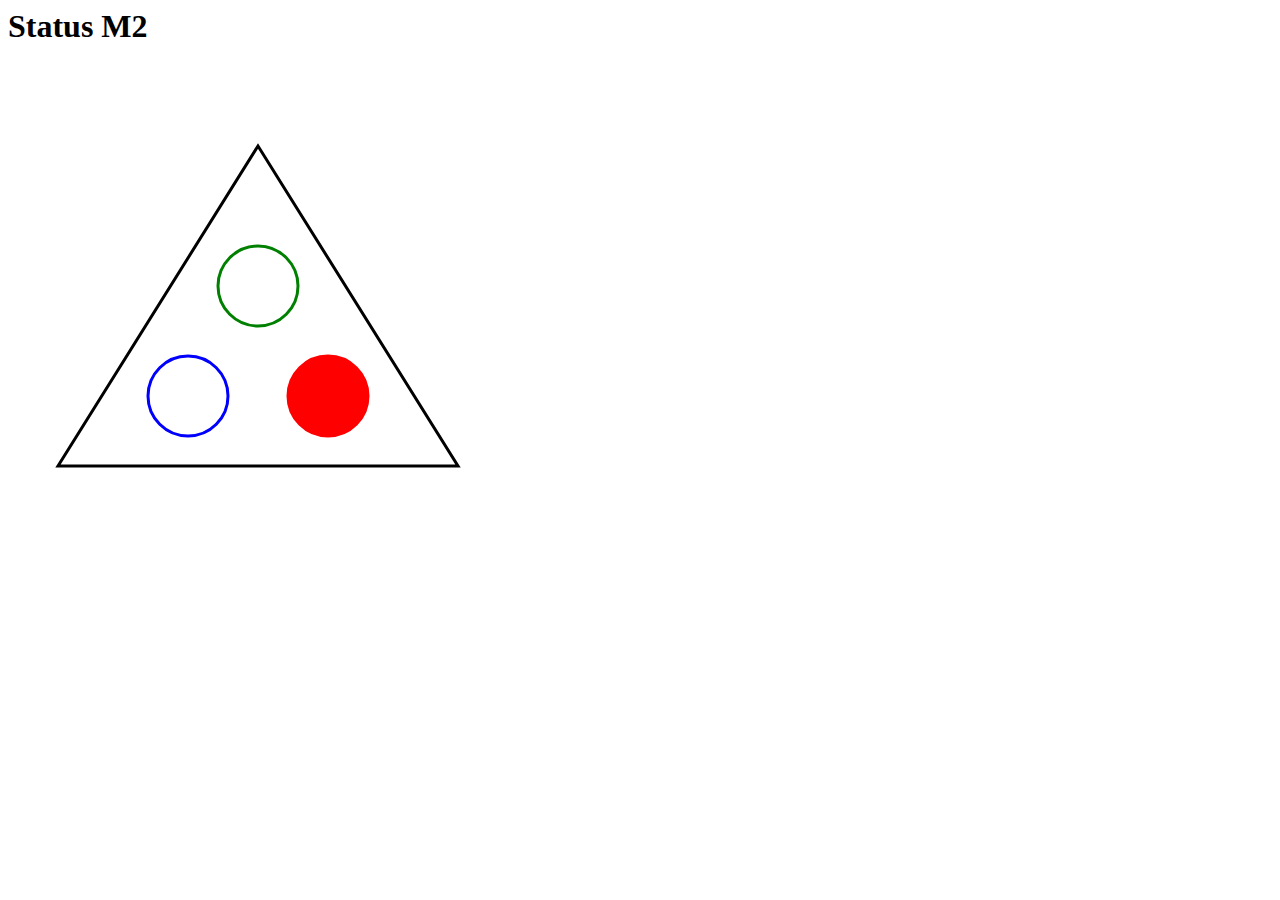
<file: netz-daten-strom/public/ampel.html>
<html>
<head>
</head>
<body>
<h1>Status M2</h1>
<svg height="500" width="500">
  <polygon points="250,80 50,400 450,400" stroke-width="3"  fill="white" stroke="black" class="triangle"></polygon>	
  <circle cx="320" cy="330" r="40" stroke="red" stroke-width="3" fill="red"></circle>
  <circle cx="250" cy="220" r="40" stroke="green" stroke-width="3" fill="white"></circle>
  <circle cx="180" cy="330" r="40" stroke="blue" stroke-width="3" fill="white"></circle>
</svg>
</body>
</html>
</file>
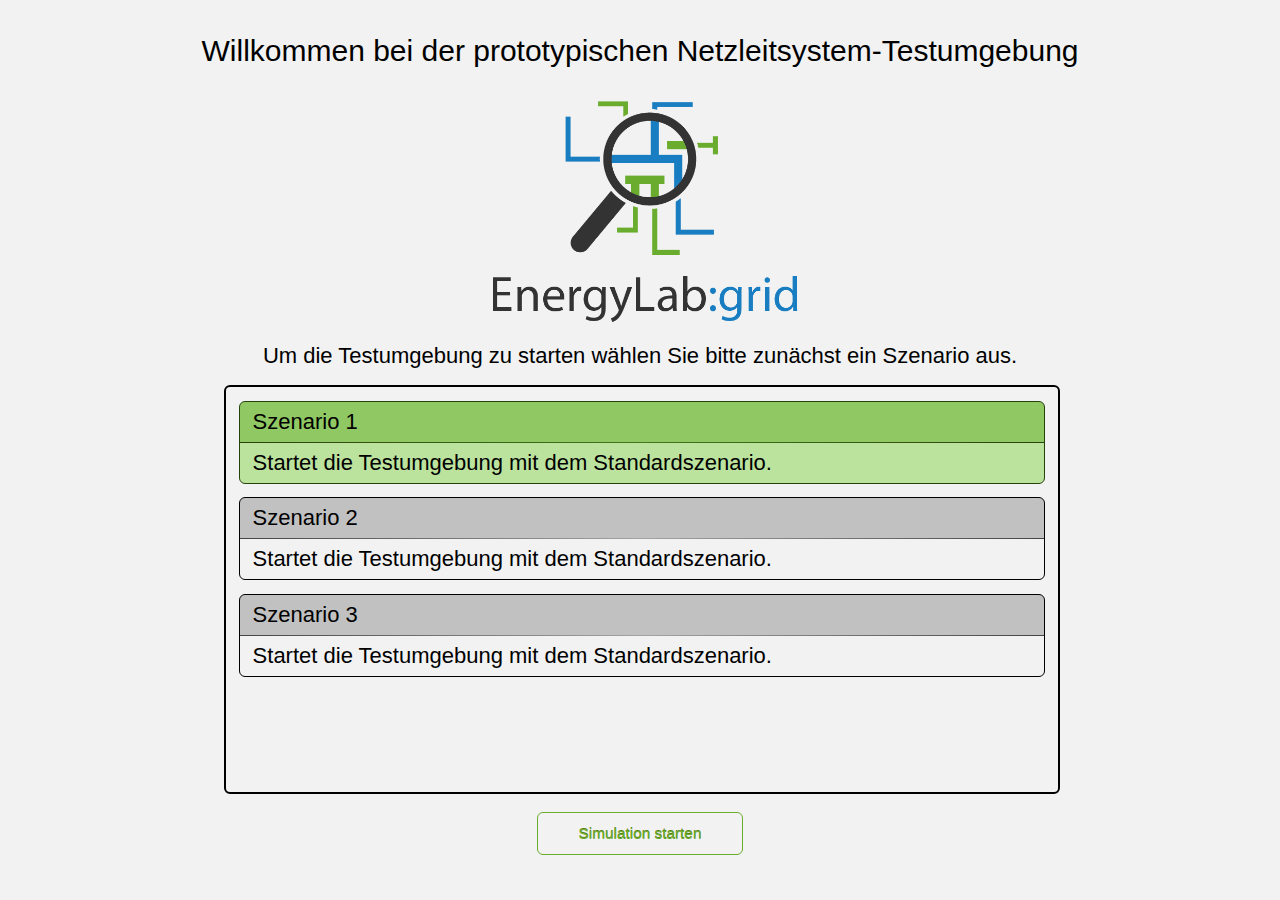
<file: netz-daten-strom/public/grid/html/scenarios.html>
<!DOCTYPE html>
<html lang="en" xmlns="http://www.w3.org/1999/xhtml">

<!-- On this page you can choose the different scenarios given from the api -->

<head>

    <meta charset="utf-8" />
    <meta name="author" content="Bachelorprojekt 2017/18">
    <meta name="robots" content="noindex,nofollow">

    <link rel="shortcut icon" type="image/x-icon" href="../res/img/favicon.png">

    <link rel="stylesheet" href="../css/reset.css">
    <link rel="stylesheet" href="../css/main.css">
    <link rel="stylesheet" href="../css/scenarios.css">

    <script src="../js/scenarios.js"></script>
    <script src="../js/tutorial.js"></script>

    <title>Netzleitsystem-Testumgebung - Szenarien</title>

</head>


<body onload="onLoad()">


	
	<h1 class="welcome-title">
		Willkommen bei der prototypischen Netzleitsystem-Testumgebung
	</h1>
	</div>
	
	<div class="project-logo"></div>
	
	<div class="text-medium center">
		Um die Testumgebung zu starten wählen Sie bitte zunächst ein Szenario aus.
	</div>
	
	<!-- Scenario list -->
	<div class="scroll-box" id="scenarioList">
	</div>

	<!-- Button -->
	<div class="center">
	<a href="#" id="btn0" onclick="getSelectedElement()">
	<button type="submit" class="menu-button-green center">
     	<span>Simulation starten</span>
	</button>
	</a>
	</div>

</body>

</html>
</file>
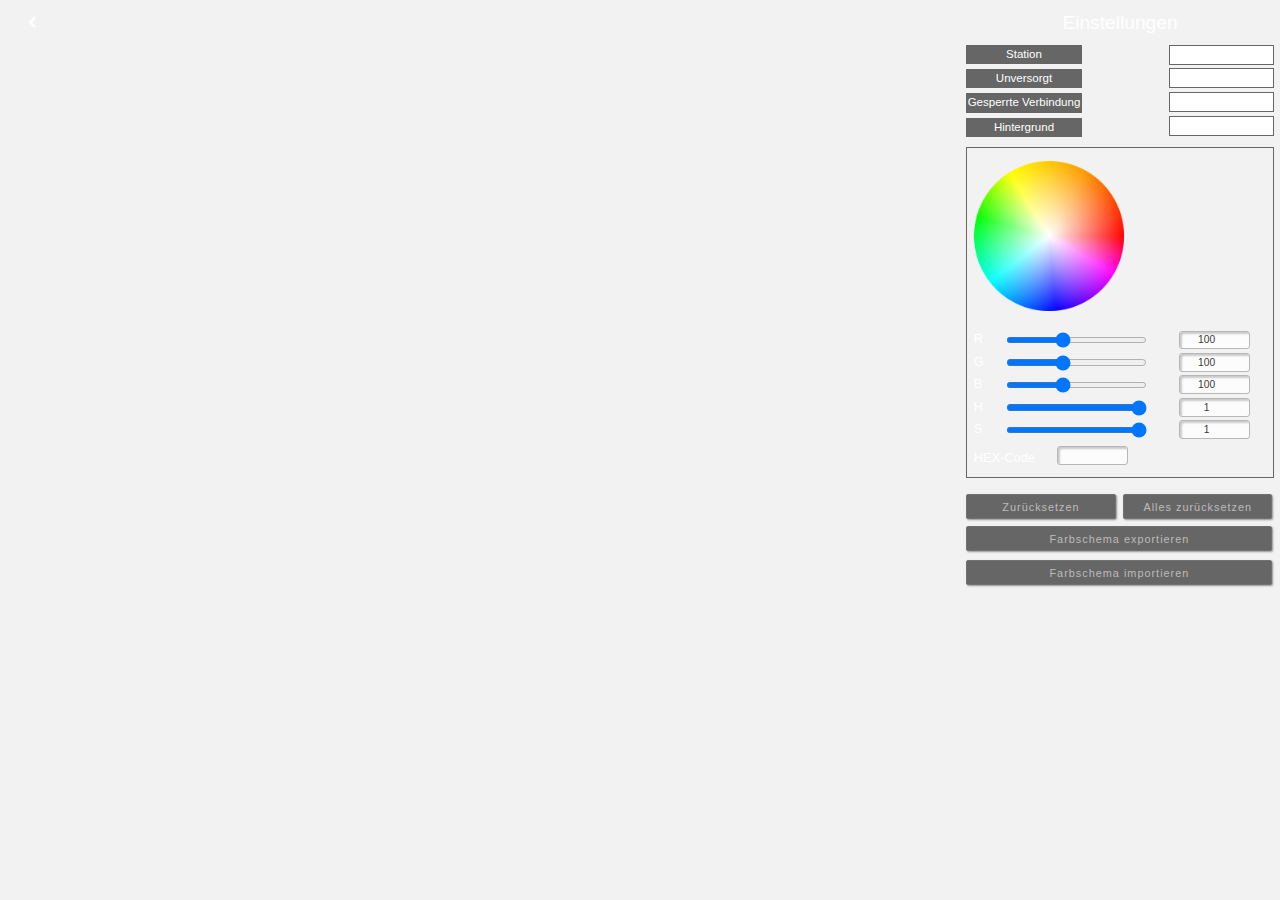
<file: netz-daten-strom/public/grid/html/settings.html>
<!DOCTYPE html>
<html lang="en" xmlns="http://www.w3.org/1999/xhtml">

<!-- Here you should be able to change colors in the diagram -->

<head>

    <meta charset="utf-8" />
    <meta name="author" content="Bachelorprojekt 2017/18">
    <meta name="robots" content="noindex,nofollow">

    <link rel="shortcut icon" type="image/x-icon" href="../res/img/favicon.png">

    <link rel="stylesheet" href="../css/reset.css">
    <link rel="stylesheet" href="../css/main.css">
    <link rel="stylesheet" href="../css/settings.css">


    <script src="../frameworks/jquery.js"></script>
    <script src="../res/img/colorPicker.js"></script>
    <script src="../js/settings.js"></script>


   <!-- Links for API -->
    <script type="text/javascript" src="http://netzdatenstrom.imis.uni-luebeck.de:2403/dpd.js"></script>
    <script type="text/javascript" src="http://netzdatenstrom.imis.uni-luebeck.de:2403/store.js"></script>
    <script type="text/javascript" src="http://netzdatenstrom.imis.uni-luebeck.de:2403/netzDatenStrom.js"></script>
    <script type="text/javascript" src="../js/api.js"></script>
    <script src="../js/home.js"></script>

    <script src="../js/api.js"></script>
    <script src="../js/home.js"></script>

    <title>Netzleitsystem-Testumgebung - Einstellungen</title>

</head>


<body>


    <!-- This is the container for the navbar -->
    <div id="navbar" class="sidebar">
       <div id="backButtonLink"><a href="home.html"><div id="backButton"></div></a></div>
    </div>

    <!-- Dialog for saving a colorsheme-->
    <div id="saveDialog" class="dialog">
        <div class="dialogTitle"><p>Farbschema speichern</p></div>
        <div class="dialogContent">
            <p>Bitte geben Sie einen Namen für das Farbschema an:</p>
            <input type="text" name="SchemeName" id="schemeName" class="text-input">
            <br>
            <div class="dialogButtons">
                <button id="dialogSaveSchemeBtn" class="button-green-dark">Speichern</button>
                <button id="dialogAbortSaveBtn" class="button-red-dark">Abbrechen</button>
            </div>
        </div>
    </div>

    <!-- Dialog for loading a colorsheme-->
    <div id="loadDialog" class="dialog">
        <div class="dialogTitle"><p>Farbschema laden</p></div>
        <div class="dialogContent">
            <p>Bitte wählen Sie ein Farbschema aus:</p>
            <select name="SelectSchemeName" id="schemeNameSelect">

            </select>
            <br>
            <div class="dialogButtons">
                <button id="dialogLoadSchemeBtn" class="button-blue-dark">Laden</button>
                <button id="dialogAbortLoadBtn" class="button-red-dark">Abbrechen</button>
            </div>
        </div>
    </div>

    <div id="saveDialogNameDouble" class="dialog">
        <div class="dialogTitle"><p>Achtung</p></div>
        <div class="dialogContent">
            <p>Ein Farbschema mit diesem Namen existiert bereits. Möchten Sie dieses überschreiben?</p>

            <br>
            <div class="dialogButtonsOverride">
                <button id="dialogSaveSchemeName" class="button-green-dark">Überschreiben</button>
                <button id="dialogAbortSaveName" class="button-red-dark">Abbrechen</button>
            </div>
        </div>
    </div>


    <div id="diasableBackground"></div>



    <!--This is the container for the energy grid. Leave this empty.-->
    <div id="grid-container">

    	<iframe id="iFrameGrid" src="grid.html?s=1" height="100%" width="100%"></iframe>

    </div>

    <!--This is the container for the sidebar-->
    <div id="sidebar-container" class="sidebar">


        <!-- Title -->
        <div id="heading">
            <h1>Einstellungen</h1>
        </div>

        <!-- Container for the current status of the selected element -->
        <div id="previewOfElement">
            <div id="selectedElement"><p id="selectedElementP-tag">Station</p></div>
            <div id="currentColor"></div>
            <div id="standardStation"><p>Unversorgt</p></div>
            <div id="standardStationColor"></div>
            <!--
            <div id="standardConnection"><p>unversorgte Verbindung</p></div>
            <div id="standardConnectionColor"></div>
            -->
            <div id="disabledConnection"><p>Gesperrte Verbindung</p></div>
            <div id="disabledConnectionColor"></div>
            <div id="backgroundGrid"><p>Hintergrund</p></div>
            <div id="backgroundGridnColor"></div>
        </div>


        <!-- Container for the colorpicker -->
        <div id="colorpicker">
            <!-- Colorcircle -->
            <div id="containerCanvas">
                <canvas id="myCanvas" height="150" width="150"></canvas>
            </div>
            <!-- Inputfields for rgb-Values-->
            <div id="colorSliders">
                <p id="rbgLabelR" class="rbgLabel">
                    R
                    <span class="tooltiptext">Farbintensität Rot</span>
                </p><input id="rgb-Red" type="range" min="0" max="255" name="red" class="rgbInput " value="100">
                <input id="rgb-Red-value" type="number" min="0" max="255" class="rgbValue text-input" value="100">
                <br>
                <p id="rbgLabelG" class="rbgLabel">
                    G
                    <span class="tooltiptext">Farbintensität Grün</span>
                </p><input id="rgb-Green" type="range" min="0" max="255" name="green" class="rgbInput" value="100">
                <input id="rgb-Green-value" type="number" min="0" max="255" class="rgbValue text-input" value="100">
                <br>
                <p id="rbgLabelB" class="rbgLabel">
                    B
                    <span class="tooltiptext">Farbintensität Blau</span>
                </p><input id="rgb-Blue" type="range" min="0" max="255" name="blue" class="rgbInput" value="100">
                <input id="rgb-Blue-value" type="number" min="0" max="255" class="rgbValue text-input" value="100">
                <br>
                <p id="rbgLabelH" class="rbgLabel">
                    H
                    <span class="tooltiptext">Helligkeit</span>
                </p><input id="rgb-Alpha" type="range" min="0.0" max="1.0" step="0.01" name="contrast" class="rgbInput" value="1">
                <input id="rgb-Alpha-value" type="number" min="0.0" max="1.0" step="0.01" class="rgbValue text-input" value="1">
                <br>
                <p id="rbgLabelS" class="rbgLabel">
                    S
                    <span class="tooltiptext">Sättigung</span>
                </p><input id="rgb-Saturation" type="range" min="0.0" max="1.0" step="0.01" name="contrast" class="rgbInput" value="1">
                <input id="rgb-Saturation-value" type="number" min="0.0" max="1.0" step="0.01" class="rgbValue text-input" value="1">
                <br>
                <p id="rbgLabelHex">HEX-Code</p><input id="rgb-Hex-value" class="text-input" type="text">
            </div>
        </div>
        <br>
        <!-- Container for the reset-buttons -->
        <div id="resetButtons">
            <button id="resetCurrentElement" class="button-red-dark">Zurücksetzen</button>
            <button id="resetAllElements" class="button-red-dark">Alles zurücksetzen</button>
        </div>
        <!-- Container for colorsheme-buttons -->
        <div id="schemeButtons">
            <button id="saveScheme" class="button-green-dark">Farbschema exportieren</button>
            <button id="loadScheme" class="button-blue-dark">Farbschema importieren</button>
        </div>
    </div>
</body>

</html>
</file>
<file: netz-daten-strom/public/grid/css/main.css>
/*
    This css file contains main colors for texts
    backgrounds and form elements
    Global Styles here
*/


/*
    General
*/
body {
    font-family: Calibri, Helvetica, Arial, Geneva, sans-serif;
    background-color: #f2f2f2;
}

a {
    color: black;
    text-decoration: none;
}

    a:hover {
        color: #667992;
    }

.sidebar {
    background-color: #f2f2f2;
}

/*
  header
*/
#navbar {
  position: absolute;
  top: 0;
  left: 0;
  right: 0;
  height: 60px;
  padding-top: 10px;
}

.nds-header-navbarstripe {
  background-image: linear-gradient(to right, rgba(121, 182, 28, 1)0%, rgba(2, 129, 196, 1)75%);
  height: 2px;
  top: 56px;
  position: relative;
}

/*
    Graphics
*/
.project-logo {
    background: rgba(0, 0, 0, 0.00) url("../res/img/project_logo.png") no-repeat center center;
    background-size: contain;
}


/*
    Texts
*/
@media all and (min-width: 1000px) {
    .welcome-title {
        font-size: 30px;
        text-align: center;
    }
}

@media all and (max-width: 1000px) {
    .welcome-title {
        font-size: 3vw;
        text-align: center;
    }
}


/*
    menu buttons on light background
*/
.menu-button-blue, .menu-button-green, .menu-button-black {
    -webkit-box-sizing: content-box;
    -moz-box-sizing: content-box;
    box-sizing: content-box;
    cursor: pointer;
    margin: 5px;
    font-size: 2.5vh;
    padding: 0.75em 1em;
    border: 1px solid #f2f2f2;
    text-align: center;
    -o-text-overflow: clip;
    text-overflow: clip;
    background: #f2f2f2;
    text-shadow: 0 -1px 0 rgb(91,129,17);
}

    .menu-button-blue:hover, .menu-button-green:hover, .menu-button-black:hover {
        border: 1px solid #c6c6c6;
        background: rgba(234,234,234,1);
        -webkit-box-shadow: 0 0 5px 1px rgba(0,0,0,0.28);
        box-shadow: 0 0 5px 1px rgba(0,0,0,0.28);
        -webkit-transition: all 200ms cubic-bezier(0.42, 0, 0.58, 1) 10ms;
        -moz-transition: all 200ms cubic-bezier(0.42, 0, 0.58, 1) 10ms;
        -o-transition: all 200ms cubic-bezier(0.42, 0, 0.58, 1) 10ms;
        transition: all 200ms cubic-bezier(0.42, 0, 0.58, 1) 10ms;
    }

    .menu-button-blue:active, .menu-button-green:active, .menu-button-black:active {
        background: #f2f2f2;
        -webkit-box-shadow: 0 1px 4px 0 rgb(65,105,23) inset;
        box-shadow: 0 1px 4px 0 rgb(65,105,23) inset;
        -webkit-transition: none;
        -moz-transition: none;
        -o-transition: none;
        transition: none;
    }

.menu-button-blue {
    color: #197DC1;
}

.menu-button-green {
    color: #6AAC2E;
}

.menu-button-black {
    color: #000000;
}

/*
    standard buttons for dark background
*/
.button-red-dark, .button-green-dark, .button-blue-dark, .button-grey-dark {
    -webkit-box-sizing: content-box;
    -moz-box-sizing: content-box;
    box-sizing: content-box;
    cursor: pointer;
    margin: 0 20px;
    padding: 5px 10px;
    font-size: medium;
    border: 1px solid #727272;
    -webkit-border-radius: 2px;
    border-radius: 2px;
    color: #bcbcbc;
    text-align: center;
    -o-text-overflow: clip;
    text-overflow: clip;
    letter-spacing: 1px;
    -webkit-box-shadow: 1px 1px 2px 0 rgba(0,0,0,0.4);
    box-shadow: 1px 1px 2px 0 rgba(0,0,0,0.4);
    -webkit-transition: background-color 0.3s cubic-bezier(0, 0, 0, 0), color 0.3s cubic-bezier(0, 0, 0, 0), width 0.3s cubic-bezier(0, 0, 0, 0), border-width 0.3s cubic-bezier(0, 0, 0, 0), border-color 0.3s cubic-bezier(0, 0, 0, 0);
    -moz-transition: background-color 0.3s cubic-bezier(0, 0, 0, 0), color 0.3s cubic-bezier(0, 0, 0, 0), width 0.3s cubic-bezier(0, 0, 0, 0), border-width 0.3s cubic-bezier(0, 0, 0, 0), border-color 0.3s cubic-bezier(0, 0, 0, 0);
    -o-transition: background-color 0.3s cubic-bezier(0, 0, 0, 0), color 0.3s cubic-bezier(0, 0, 0, 0), width 0.3s cubic-bezier(0, 0, 0, 0), border-width 0.3s cubic-bezier(0, 0, 0, 0), border-color 0.3s cubic-bezier(0, 0, 0, 0);
    transition: background-color 0.3s cubic-bezier(0, 0, 0, 0), color 0.3s cubic-bezier(0, 0, 0, 0), width 0.3s cubic-bezier(0, 0, 0, 0), border-width 0.3s cubic-bezier(0, 0, 0, 0), border-color 0.3s cubic-bezier(0, 0, 0, 0);
}

    .button-red-dark:hover, .button-green-dark:hover, .button-blue-dark:hover, .button-grey-dark:hover {
        -webkit-box-shadow: 1px 1px 2px 0 rgba(0,0,0,0.5);
        box-shadow: 1px 1px 2px 0 rgba(0,0,0,0.5);
    }

    .button-red-dark:active, .button-green-dark:active, .button-blue-dark:active, .button-grey-dark:active {
        -webkit-box-shadow: 1px 1px 1px 0 rgba(0,0,0,0.5) inset;
        box-shadow: 1px 1px 1px 0 rgba(0,0,0,0.5) inset;
        -webkit-transition: background 200ms cubic-bezier(0.42, 0, 0.58, 1) 1ms;
        -moz-transition: background 200ms cubic-bezier(0.42, 0, 0.58, 1) 1ms;
        -o-transition: background 200ms cubic-bezier(0.42, 0, 0.58, 1) 1ms;
        transition: background 200ms cubic-bezier(0.42, 0, 0.58, 1) 1ms;
    }

/* Use for deleting purpose */
.button-red-dark {
    background: #666666;
}

    .button-red-dark:hover {
        background: #664848;
    }

    .button-red-dark:active {
        background: #662e2e;
    }

/* Use for saving purpose */
.button-green-dark {
    background: #666666;
}

    .button-green-dark:hover {
        background: #4b6648;
    }

    .button-green-dark:active {
        background: #2e6631;
    }

/* Use for loading purpose */
.button-blue-dark {
    background: #666666;
}

    .button-blue-dark:hover {
        background: #3b4b89;
    }

    .button-blue-dark:active {
        background: #3c4368;
    }

/* Use for standard purpose */
.button-grey-dark {
    background: #666666;
}

    .button-grey-dark:hover {
        background: #676767;
    }

    .button-grey-dark:active {
        background: #606060;
    }

/*
    input field
*/
.text-input {
    display: inline-block;
    -webkit-box-sizing: content-box;
    -moz-box-sizing: content-box;
    box-sizing: content-box;
    padding: 7px 10px;
    border: 1px solid #b7b7b7;
    -webkit-border-radius: 3px;
    border-radius: 3px;
    color: rgba(58,58,58,1);
    -o-text-overflow: clip;
    text-overflow: clip;
    background: rgba(252,252,252,1);
    -webkit-box-shadow: 2px 2px 2px 0 rgba(0,0,0,0.2) inset;
    box-shadow: 2px 2px 2px 0 rgba(0,0,0,0.2) inset;
    text-shadow: 1px 1px 0 rgba(255,255,255,0.66);
    -webkit-transition: all 200ms cubic-bezier(0.42, 0, 0.58, 1);
    -moz-transition: all 200ms cubic-bezier(0.42, 0, 0.58, 1);
    -o-transition: all 200ms cubic-bezier(0.42, 0, 0.58, 1);
    transition: all 200ms cubic-bezier(0.42, 0, 0.58, 1);
}

    .text-input:hover {
        border: 1px solid #a3a3a3;
        background: rgba(255,255,255,1);
        -webkit-transition: all 100ms cubic-bezier(0.42, 0, 0.58, 1);
        -moz-transition: all 100ms cubic-bezier(0.42, 0, 0.58, 1);
        -o-transition: all 100ms cubic-bezier(0.42, 0, 0.58, 1);
        transition: all 100ms cubic-bezier(0.42, 0, 0.58, 1);
    }

    .text-input:focus {
        border: 1px solid #197DC1;
        -webkit-box-shadow: 4px 4px 4px 0 rgba(0,0,0,0.2) inset;
        box-shadow: 4px 4px 4px 0 rgba(0,0,0,0.2) inset;
        -webkit-transition: all 50ms cubic-bezier(0.42, 0, 0.58, 1);
        -moz-transition: all 50ms cubic-bezier(0.42, 0, 0.58, 1);
        -o-transition: all 50ms cubic-bezier(0.42, 0, 0.58, 1);
        transition: all 50ms cubic-bezier(0.42, 0, 0.58, 1);
    }

/*
	Tutorial
*/
#tutorial-container {
	position: absolute;
	left: 2.5%;
	right: 2.5%;
	top: 5%;
	bottom: 5%;
	width: 95%;
	height: 90%;
	-webkit-box-shadow: 9px 19px 49px -13px rgba(0,0,0,0.28);
    -moz-box-shadow: 9px 19px 49px -13px rgba(0,0,0,0.28);
    box-shadow: 9px 19px 49px -13px rgba(0,0,0,0.28);
	display: none;
	overflow: hidden;
}

.tutorial-header {
	width: 100%;
	height: 4.2%;
	min-height: 28px;
	background-color: lightgray;
	text-align: center;
}

#close-tutorial{
	width: 1.5vw;
	height: 1.5vw;
	background: url("../res/img/close.svg") no-repeat;
	background-size: 75% 75%;
}

#close-tutorial:hover {
    width: 1.5vw;
    height: 1.5vw;
    background: url("../res/img/close_hover.png") no-repeat;
    background-size: 75% 75%;
}

#link-tutorial {
	width: 0.1vw;
	margin-right:1.5vw;
	margin-top:0.75vh;
}

#info-btn{
	margin-top: 1.2vh;
	width: 1.5vw;
	height: 1.5vw;
	background: url("../res/img/info_black.png") no-repeat;
	background-size: 100% 100%;
}

#info-btn:hover {
    margin-top: 1.2vh;
    width: 1.5vw;
    height: 1.5vw;
    background: url("../res/img/info_hover.png") no-repeat;
    background-size: 100% 100%;
}

#link-info{
	width: 0.1vw;
	margin-right:3.2vw;
}

.right {
	float: right;
}

@media all and (min-width: 1000px) {
    .tutorial-title {
        padding-top: 5px;
        font-size: 30px;
    }
}

@media all and (max-width: 1000px) {
    .tutorial-title {
        padding-top: 5px;
        font-size: 3vw;
    }
}
</file>
<file: netz-daten-strom/public/grid/css/scenarios.css>
/*
    The stylesheet for the scenarios page
*/

/*
    General
*/
.line { 
    border: 0; 
    height: 1px;
    background-image: linear-gradient(to right, #444444, #a4a4a4, #444444);
}

.line-selected { 
    border: 0; 
    height: 1px;
    background-image: linear-gradient(to right, #26430b, #46751b, #26430b);
}

.scroll-box {
	width: 65vw;
    height: 45vh;
	overflow-y: auto;
	border: 2px solid black;
	border-radius: 6px;
	margin: 2vh 17.5vw 1vh 17.5vw;
}

.box {
	border: 1px solid black;
	background: linear-gradient(to bottom, #c1c1c1 0%, #c1c1c1 50%, #f2f2f2 0%, #f2f2f2 50%);
	margin: 1.5vh 1vw 1.5vh 1vw;
	border-radius: 6px;
}

.box-selected {
	border: 1px solid #26430b;
	background: linear-gradient(to bottom, #90c864 0%, #90c864 50%, #bce39e 0%, #bce39e 50%);
	margin: 1.5vh 1vw 1.5vh 1vw;
	border-radius: 6px;
}

.center {
	text-align: center;
}

.left {
	float: left;
}

.deselect ::selection {
    background: transparent;
    color: inherit;
}
.deselect ::-moz-selection {
    background: transparent;
    color: inherit;
}
.deselect {
    -ms-user-select: none;
    -webkit-user-select: none;
    -moz-user-select: none;
    user-select: none;
}

/*
    Graphics
*/
.project-logo {
    width: 70vw;
    height: 28vh;
    margin: 2vh 15vw 1vh 15vw;
}

/*
	Texts
*/
.welcome-title {
         margin: 4vh 15vw 0vh 15vw;
    }

@media all and (min-width: 1000px) {
	.text-medium {
		font-size: 22px;
		margin: 1vh 1vw 1vh 1vw;
	}
}

@media all and (max-width: 1000px) {
    .text-medium {
	font-size: 2.2vw;
	margin: 1vh 1vw 1vh 1vw;
    }
}

/*
	Buttons
*/
.menu-button-green {
	font-size: 1.2vw;
	margin: 1vh 40vw 1vh 40vw;
	width: 13.5vw;
	border: #6aac2e 1px solid;
	border-radius: 6px;
}

#close-btn{
	margin-top: 1.2vh;
	width: 1vw;
	height: 1vw;
	background: url("../res/img/backSymbol_black.png") no-repeat;
	background-size: 100% 100%;
}

#close-btn:hover {
    margin-top: 1.2vh;
    width: 1vw;
    height: 1vw;
    background: url("../res/img/backSymbol_hover.png") no-repeat;
    background-size: 100% 100%;
}

#link-btn{
	width: 0.1vw;
	margin-left:2vw;
}
</file>
<file: netz-daten-strom/public/grid/css/settings.css>
/*
    The stylesheet for the settings page
*/


/*
	Body
*/
body, html {
	height: 100%;
}


/*
	Grid
*/
#grid-container {
    left: 0;
    right: 20%;
    top: 4%;
    bottom: 0;
    width: 75%;
    height: 96%;
    position: absolute;
    overflow:hidden;
}

/*
	Navbar 
*/

#navbar {
	position: absolute;
    height:4%;
	top: 0;
	left: 0;
	right: 0;
}

#backButton{
	margin-top: 0.5vw;
	width: 1vw;
	height: 1vw;
	background: url("../res/img/backSymbol.png") no-repeat;
	background-size: 100% 100%;
}

#backButton:hover {
    margin-top: 0.5vw;
    width: 1vw;
    height: 1vw;
    background: url("../res/img/backSymbol_hover.png") no-repeat;
    background-size: 100% 100%;
}

#backButtonLink{
	width: 0.1vw;
	margin-left:2vw;
}
/*
	Sidebar
*/

#heading{
	text-align: center;
	font-size: 1.5vw;
	color: white;
	margin-top: 1vw;
	margin-bottom: 1vw;
}

#sidebar-container {
	width: 25%;
	height: 100%;
	position: absolute;
	right: 0;
	left: 75%;
	bottom: 0;
	top: 0;
	z-index: 1;
	display: block;
}

#previewOfElement{
	color: white;
}

    #previewOfElement p {
        padding-top: 0.3vw;
    }

#selectedElement {
    left: 2%;
    position: absolute;
    text-align: center;
    height: 1.5vw;
    width: 9vw;
    font-size: 0.9vw;
    background-color: #666666;
}

#standardStation {
    left: 2%;
    position: absolute;
    text-align: center;
    height: 1.5vw;
    width: 9vw;
    font-size: 0.9vw;
    background-color: #666666;
    margin-top: 1.9vw;
}
/*
#standardConnection {
    left: 2%;
    position: absolute;
    text-align: center;
    height: 1.5vw;
    width: 9vw;
    font-size: 0.9vw;
    background-color: #666666;
    margin-top: 3.8vw;
}
*/
#disabledConnection {
    left: 2%;
    position: absolute;
    text-align: center;
    height: 1.5vw;
    width: 9vw;
    font-size: 0.9vw;
    background-color: #666666;
    margin-top: 3.8vw;
}

#backgroundGrid {
    left: 2%;
    position: absolute;
    text-align: center;
    height: 1.5vw;
    width: 9vw;
    font-size: 0.9vw;
    background-color: #666666;
    margin-top: 5.7vw;
}

#standardStationColor {
    position: absolute;
    right: 2%;
    height: 1.4vw;
    width: 8vw;
    margin-top: 1.8vw;
    border-style: solid;
    border-width: 0.1vw;
    border-color: #666666;
    background-color: white;
}
/*
#standardConnectionColor {
    position: absolute;
    right: 2%;
    height: 1.4vw;
    width: 8vw;
    margin-top: 3.7vw;
    border-style: solid;
    border-width: 0.1vw;
    border-color: #666666;
    background-color: white;
}
*/
#disabledConnectionColor {
    position: absolute;
    right: 2%;
    height: 1.4vw;
    width: 8vw;
    margin-top: 3.7vw;
    border-style: solid;
    border-width: 0.1vw;
    border-color: #666666;
    background-color: white;
}

#backgroundGridnColor {
    position: absolute;
    right: 2%;
    height: 1.4vw;
    margin-top: 5.6vw;
    width: 8vw;
    border-style: solid;
    border-width: 0.1vw;
    border-color: #666666;
    background-color: white;
}


#currentColor {
	position: absolute;
	right: 2%;
	height: 1.4vw;
	width: 8vw;
	border-style: solid;
	border-width: 0.1vw;
	border-color: #666666;
	background-color: white;
}

#containerCanvas {
    max-width: 40%;
}

#colorpicker{
	position: relative;
	top: 8vw;
	right: 0.5vw;
	left: 0.5vw;
	width:91.5%;
    padding: 1vw 0.5vw 1vw 0.5vw;
	border-color: #666666;
	border-style: solid;
	border-width: 0.1vw;
}

#colorSliders{
	margin-top: 1vw;
	width: 100%;
	height: 100%;
}


.rbgLabel{
	width: 1vw;
	margin-right: 0.5vw;
	margin-top: 0.5vw;
	color: white;
	font-size: 1vw;

	position: relative;
    display: inline-block;
}

.text-input {
    margin-top: 0.3vw;
    width: 5vw;
    margin-left: 2vw;
    margin-right: 0;
    height: 0.9vw;
    padding: 0.2vw 0.2vw 0.2vw 0.2vw;
    font-size: 0.8vw;
    text-align: center;
}

.rgbInput {
    margin-top: 0.5vw;
    margin-left: 1vw;
    width: 11vw;
    height: 0.5vw;
}

#rbgLabelHex {
	font-size: 1vw;
	margin-top: 1vw;
	width: 8vw;
	color: white;
}

#rgb-Hex-value{
	position: absolute;
	bottom: 1vw;
	left: 5vw;
	height: 0.9vw;
	width: 5vw;
}


#resetButtons{
	margin-top: 8vw;
	height: 2.5vw;
}

#resetCurrentElement {
    position: absolute;
    font-size: 0.85vw;
    left: 0;
    width: 11.5vw;
    height: 1.8vw;
    padding: 0 0 0 0;
    margin-right: 0.5vw;
    margin-left: 0.5vw;
    max-height: 1.8vw;
}

#resetAllElements{
	position: absolute;
	right: 0;
	width: 11.5vw;
	height: 1.8vw;
	font-size: 0.85vw;
    padding:0 0 0 0;
	margin-right: 0.6vw;
	margin-left: 0.5vw;
	max-height:1.8vw;
}

#schemeButtons{
	position: absolute;
	left:0;
	right: 0;
	width: 95%;
	max-width: 95%;
}

#loadScheme {
    font-size: 0.85vw;
    margin-top: 0.7vw;
    width: 100%;
    height: 1.8vw;
    padding: 0 0 0 0;
    margin-right: 0.5vw;
    margin-left: 0.5vw;
}

#saveScheme{
	font-size: 0.85vw;
	width: 100%;
	height: 1.8vw;
	padding: 0 0 0 0;
	margin-right: 0.5vw;
	margin-left: 0.5vw;
}

/*
	Dialogs
*/

.dialog{
	height: 15vw;
	width: 25vw;
	background-color: #cccccc; 
	border-style: solid;
	border-width: 0.13vw;
	border-color: #666666;

	top: 35%;
	left: 35%;
	position: absolute;
	z-index: 3;
}

.dialogTitle{
	background-color: #8a8a8a; 
	width: 100%;
	height: 2vw;
}

.dialogTitle p{
	padding-left: 1vw;
	padding-top: 0.5vw;
	font-size: 1vw;
}

.dialogContent{
	font-size: 0.85vw;
	margin-top: 2vw;
	padding-left: 1vw;
	padding-right: 1vw;
	padding-top: 0.5vw;
}

.dialogButtons {
	position: absolute;
	bottom: 1vw;
	right: 0.5vw;
}

.dialogButtonsOverride {
    position: absolute;
    bottom: 2.5vw;
    right: 3.5vw;
}

#dialogSaveSchemeBtn {
    height: 1.5vw;
    width: 6vw;
    font-size: 0.85vw;
    padding: 0 0 0 0;
    margin-right: 0;
    margin-left: 0;
}

#dialogAbortSaveBtn {
    height: 1.5vw;
    width: 6vw;
    font-size: 0.85vw;
    padding: 0 0 0 0;
    margin-right: 0;
    margin-left: 0;
}

#dialogAbortLoadBtn {
    height: 1.5vw;
    width: 6vw;
    font-size: 0.85vw;
    padding: 0 0 0 0;
    margin-right: 0;
    margin-left: 0;
}

#dialogLoadSchemeBtn {
    height: 1.5vw;
    width: 6vw;
    font-size: 0.85vw;
    padding: 0 0 0 0;
    margin-right: 0;
    margin-left: 0;
}

#dialogSaveSchemeName {
    height: 1.5vw;
    width: 8vw;
    font-size: 0.85vw;
    padding: 0 0 0 0;
    margin-right: 0;
    margin-left: 0;
}

#dialogAbortSaveName {
    height: 1.5vw;
    width: 8vw;
    font-size: 0.85vw;
    padding: 0 0 0 0;
    margin-right: 0;
    margin-left: 0;
}



#saveDialog {
	display: none;
}

#loadDialog {
	display: none;
}
#saveDialogNameDouble{
    display: none;
}
#schemeNameSelect {
    font-size: 0.85vw;
    position: absolute;
    bottom: 6vw;
    left: 1vw;
    height: 1.5vw;
    width: 90%;
    padding-top: 0;
    padding-bottom: 0;
    margin-right: 0;
    margin-left: 0;
}

#schemeName {
    font-size: 0.85vw;
    position: absolute;
    bottom: 6vw;
    left: 1vw;
    height: 1.5vw;
    width: 90%;
    padding-top: 0;
    padding-bottom: 0;
    margin-right: 0;
    margin-left: 0;
}


#diasableBackground{
	display: none;
	position: absolute;
	opacity: 0.7;
	z-index: 2;
	height: 100%;
	width: 100%;
	background-color: white;
}

#rbgLabelR .tooltiptext {
    visibility: hidden;
    width: 120px;
    background-color: #555;
    color: #fff;
    text-align: center;
    padding: 5px 0;
    border-radius: 6px;

    /* Position the tooltip text */
    position: absolute;
    z-index: 1;
    top: -5px;
    right: 180%;

    /* Fade in tooltip */
    opacity: 0;
    transition: opacity 0.5s;
}

/* Tooltip arrow */
#rbgLabelR .tooltiptext::after {
    content: " ";
    position: absolute;
    top: 50%;
    left: 100%; /* To the right of the tooltip */
    margin-top: -5px;
    border-width: 5px;
    border-style: solid;
    border-color: transparent transparent transparent black;
}

/* Show the tooltip text when you mouse over the tooltip container */
#rbgLabelR:hover .tooltiptext {
    visibility: visible;
    opacity: 1;
}

#rbgLabelG .tooltiptext {
    visibility: hidden;
    width: 120px;
    background-color: #555;
    color: #fff;
    text-align: center;
    padding: 5px 0;
    border-radius: 6px;

    /* Position the tooltip text */
    position: absolute;
    z-index: 1;
    top: -12px;
    right: 180%;

    /* Fade in tooltip */
    opacity: 0;
    transition: opacity 0.5s;
}

/* Tooltip arrow */
#rbgLabelG .tooltiptext::after {
    content: " ";
    position: absolute;
    top: 50%;
    left: 100%; /* To the right of the tooltip */
    margin-top: -5px;
    border-width: 5px;
    border-style: solid;
    border-color: transparent transparent transparent black;
}

/* Show the tooltip text when you mouse over the tooltip container */
#rbgLabelG:hover .tooltiptext {
    visibility: visible;
    opacity: 1;
}

#rbgLabelB .tooltiptext {
    visibility: hidden;
    width: 120px;
    background-color: #555;
    color: #fff;
    text-align: center;
    padding: 5px 0;
    border-radius: 6px;

    /* Position the tooltip text */
    position: absolute;
    z-index: 1;
    top: -12px;
    right: 180%;

    /* Fade in tooltip */
    opacity: 0;
    transition: opacity 0.5s;
}

/* Tooltip arrow */
#rbgLabelB .tooltiptext::after {
    content: " ";
    position: absolute;
    top: 50%;
    left: 100%; /* To the right of the tooltip */
    margin-top: -5px;
    border-width: 5px;
    border-style: solid;
    border-color: transparent transparent transparent black;
}

/* Show the tooltip text when you mouse over the tooltip container */
#rbgLabelB:hover .tooltiptext {
    visibility: visible;
    opacity: 1;
}

#rbgLabelH .tooltiptext {
    visibility: hidden;
    width: 120px;
    background-color: #555;
    color: #fff;
    text-align: center;
    padding: 5px 0;
    border-radius: 6px;

    /* Position the tooltip text */
    position: absolute;
    z-index: 1;
    top: -5px;
    right: 180%;

    /* Fade in tooltip */
    opacity: 0;
    transition: opacity 0.5s;
}

/* Tooltip arrow */
#rbgLabelH .tooltiptext::after {
    content: " ";
    position: absolute;
    top: 50%;
    left: 100%; /* To the right of the tooltip */
    margin-top: -5px;
    border-width: 5px;
    border-style: solid;
    border-color: transparent transparent transparent black;
}

/* Show the tooltip text when you mouse over the tooltip container */
#rbgLabelH:hover .tooltiptext {
    visibility: visible;
    opacity: 1;
}

#rbgLabelS .tooltiptext {
    visibility: hidden;
    width: 120px;
    background-color: #555;
    color: #fff;
    text-align: center;
    padding: 5px 0;
    border-radius: 6px;

    /* Position the tooltip text */
    position: absolute;
    z-index: 1;
    top: -5px;
    right: 180%;

    /* Fade in tooltip */
    opacity: 0;
    transition: opacity 0.5s;
}

/* Tooltip arrow */
#rbgLabelS .tooltiptext::after {
    content: " ";
    position: absolute;
    top: 50%;
    left: 100%; /* To the right of the tooltip */
    margin-top: -5px;
    border-width: 5px;
    border-style: solid;
    border-color: transparent transparent transparent black;
}

/* Show the tooltip text when you mouse over the tooltip container */
#rbgLabelS:hover .tooltiptext {
    visibility: visible;
    opacity: 1;
}

/*
	Tutorial
*/
#tutorial-container {
	z-index: 2;
}

#info-btn{
	margin-top: 0.6vh;
	width: 1.5vw;
	height: 1.5vw;
	background: url("../res/img/info.png") no-repeat;
	background-size: 90% 90%;
}

#info-btn:hover {
    margin-top: 0.6vh;
    background-size: 90% 90%;
}

#link-info{
	margin-right:1.5vw;
}
</file>
